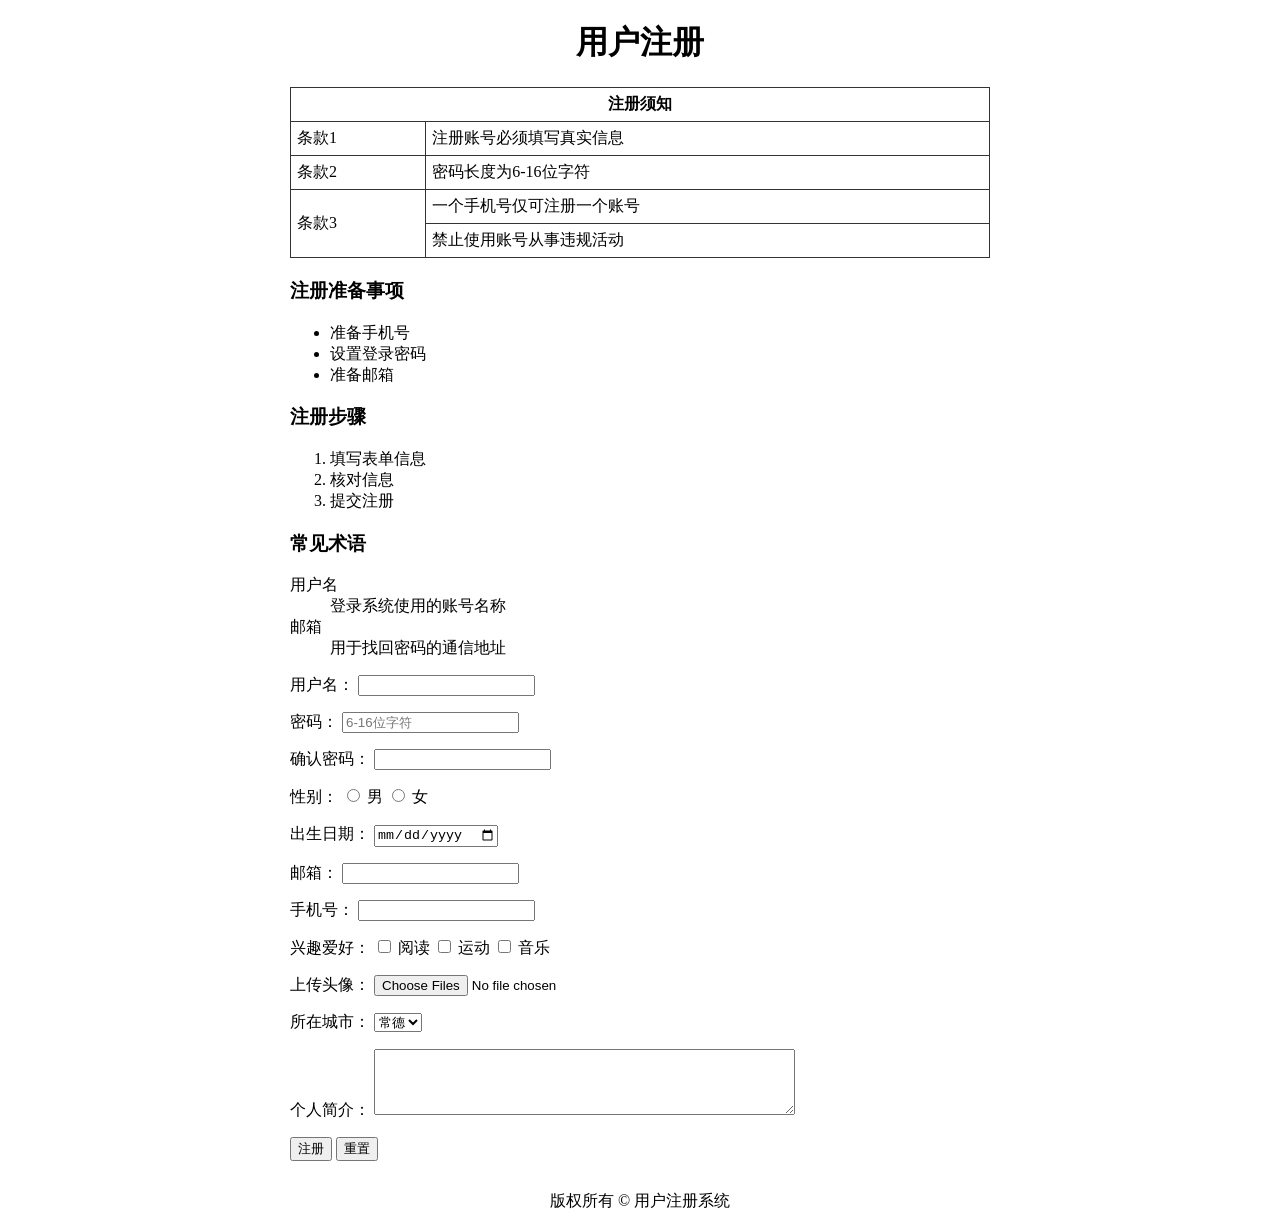
<file: index.html>
<!DOCTYPE html>
<html lang="zh-CN">
<head>
    <meta charset="UTF-8">
    <title>用户注册页面</title>
    <link rel="stylesheet" href="style.css">
</head>
<body>
    <header>
        <h1>用户注册</h1>
    </header>
    <main>
        <table>
            <thead>
                <tr>
                    <th colspan="2">注册须知</th>
                </tr>
            </thead>
            <tbody>
                <tr>
                    <td>条款1</td>
                    <td>注册账号必须填写真实信息</td>
                </tr>
                <tr>
                    <td>条款2</td>
                    <td>密码长度为6-16位字符</td>
                </tr>
                <tr>
                    <td rowspan="2">条款3</td>
                    <td>一个手机号仅可注册一个账号</td>
                </tr>
                <tr>
                    <td>禁止使用账号从事违规活动</td>
                </tr>
            </tbody>
        </table>

        <h3>注册准备事项</h3>
        <ul>
            <li>准备手机号</li>
            <li>设置登录密码</li>
            <li>准备邮箱</li>
        </ul>
        <h3>注册步骤</h3>
        <ol>
            <li>填写表单信息</li>
            <li>核对信息</li>
            <li>提交注册</li>
        </ol>
        <h3>常见术语</h3>
        <dl>
            <dt>用户名</dt>
            <dd>登录系统使用的账号名称</dd>
            <dt>邮箱</dt>
            <dd>用于找回密码的通信地址</dd>
        </dl>

        <form id="registerForm">
            <p>
                <label for="username">用户名：</label>
                <input type="text" name="username" id="username" required>
            </p>
            <p>
                <label for="password">密码：</label>
                <input type="password" name="password" id="password" placeholder="6-16位字符">
            </p>
            <p>
                <label for="confirmPassword">确认密码：</label>
                <input type="password" name="confirmPassword" id="confirmPassword">
            </p>
            <p>
                <label>性别：</label>
                <input type="radio" name="gender" id="male" value="male">
                <label for="male">男</label>
                <input type="radio" name="gender" id="female" value="female">
                <label for="female">女</label>
            </p>
            <p>
                <label for="birthday">出生日期：</label>
                <input type="date" name="birthday" id="birthday">
            </p>
            <p>
                <label for="email">邮箱：</label>
                <input type="email" name="email" id="email" required>
            </p>
            <p>
                <label for="phone">手机号：</label>
                <input type="tel" name="phone" id="phone">
            </p>
            <p>
                <label>兴趣爱好：</label>
                <input type="checkbox" name="hobby" id="read" value="reading">
                <label for="read">阅读</label>
                <input type="checkbox" name="hobby" id="sport" value="sports">
                <label for="sport">运动</label>
                <input type="checkbox" name="hobby" id="music" value="music">
                <label for="music">音乐</label>
            </p>
            <p>
                <label for="avatar">上传头像：</label>
                <input type="file" name="avatar" id="avatar" accept="image/*" multiple>
            </p>
            <p>
                <label for="city">所在城市：</label>
                <select name="city" id="city">
                    <option value="changde" selected>常德</option>
                    <option value="changsha">长沙</option>
                    <option value="zhuzhou">株洲</option>
                </select>
            </p>
            <p>
                <label for="bio">个人简介：</label>
                <textarea name="bio" id="bio" rows="4" cols="50"></textarea>
            </p>
            <p>
                <button type="submit">注册</button>
                <button type="reset">重置</button>
            </p>
        </form>
    </main>
    <footer>
        <p>版权所有 © 用户注册系统</p>
    </footer>

    <script>
        const form = document.getElementById("registerForm");
        form.addEventListener("submit", function(e){
            e.preventDefault();
            const formData = new FormData(form);
            console.log("表单提交成功：");
            for(let item of formData){
                console.log(item);
            }
            alert('提交成功！打开F12控制台查看数据');
        })
    </script>
</body>
</html>
</file>
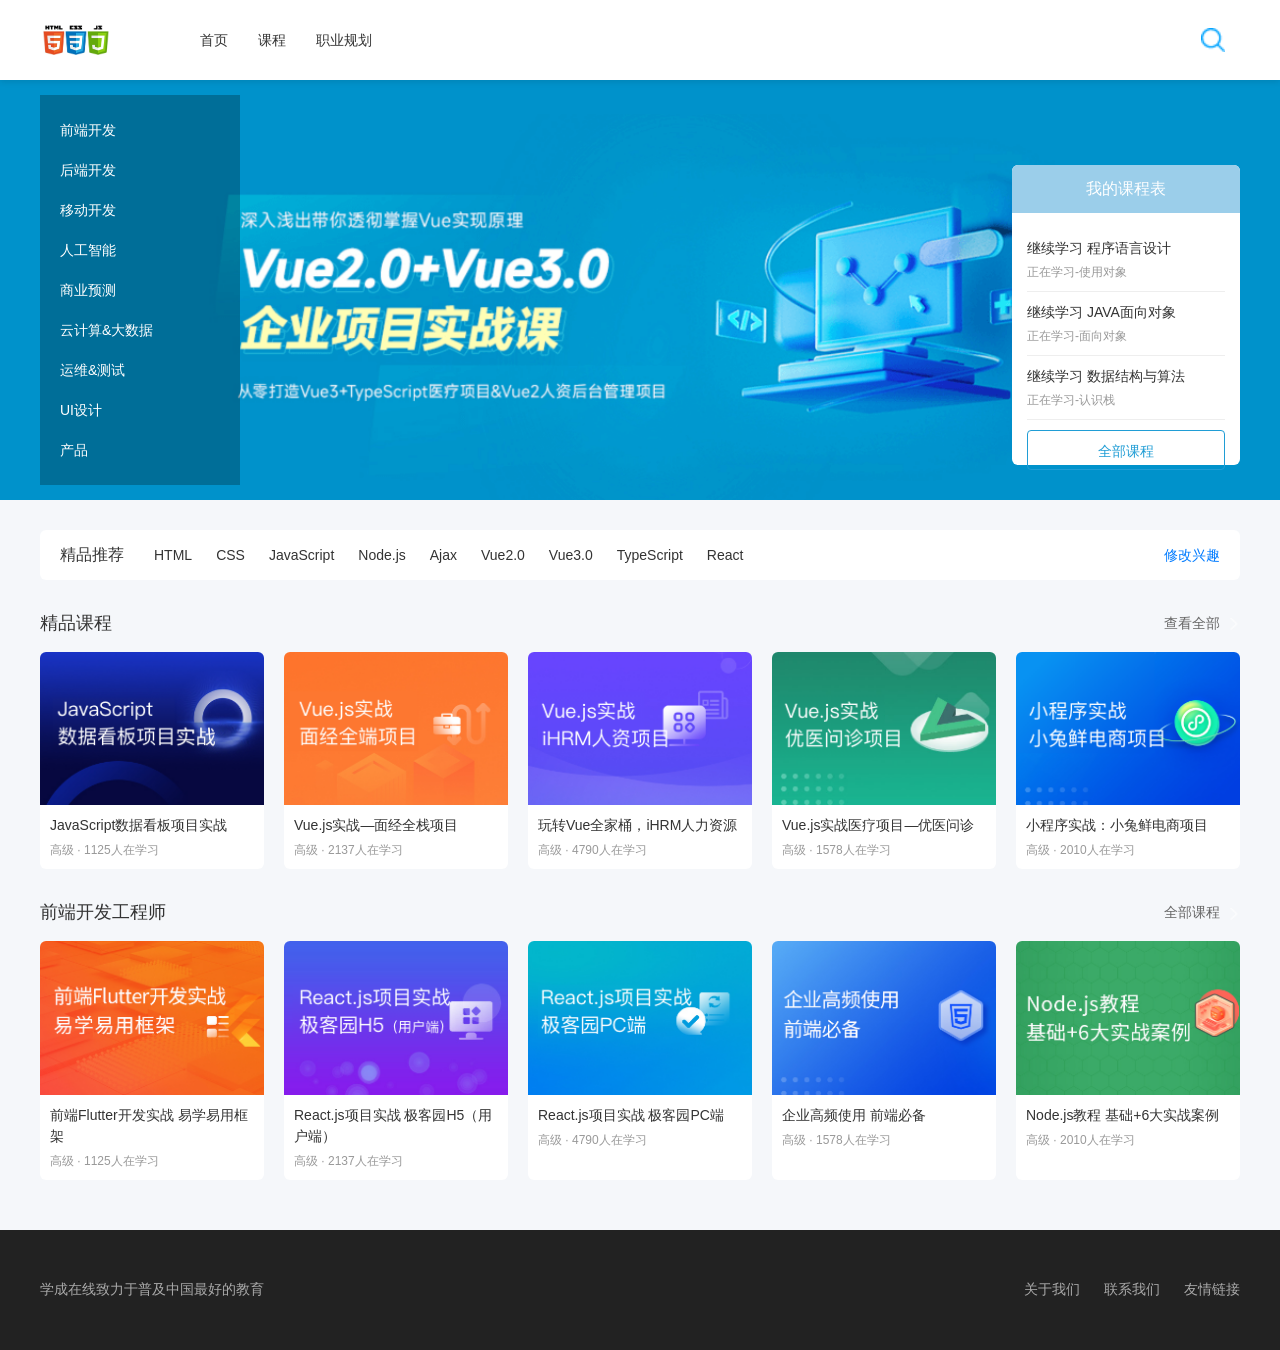
<file: 网站首页资料/index.html>
<!DOCTYPE html>
<html lang="zh-CN">
<head>
    <meta charset="UTF-8">
    <meta name="viewport" content="width=device-width, initial-scale=1.0">
    <title>学成在线</title>
    <link rel="stylesheet" href="./css/base.css">
    <link rel="stylesheet" href="./css/index.css">
</head>
<body>
    <div class="header">
        <div class="wrapper">
            <div class="logo"></div>
            <div class="nav">
                <ul>
                    <li><a href="#">首页</a></li>
                    <li><a href="#">课程</a></li>
                    <li><a href="#">职业规划</a></li>
                </ul>
            </div>
            <div class="search"></div>
        </div>
    </div>

    <div class="banner">
        <div class="wrapper">
            <div class="left">
                <ul>
                    <li><a href="#">前端开发</a></li>
                    <li><a href="#">后端开发</a></li>
                    <li><a href="#">移动开发</a></li>
                    <li><a href="#">人工智能</a></li>
                    <li><a href="#">商业预测</a></li>
                    <li><a href="#">云计算&amp;大数据</a></li>
                    <li><a href="#">运维&amp;测试</a></li>
                    <li><a href="#">UI设计</a></li>
                    <li><a href="#">产品</a></li>
                </ul>
            </div>
            <!-- ✅ 恢复我的课程表 -->
            <div class="right">
                <h3>我的课程表</h3>
                <div class="content">
                    <ul>
                        <li>
                            <h4>继续学习 程序语言设计</h4>
                            <p>正在学习-使用对象</p>
                        </li>
                        <li>
                            <h4>继续学习 JAVA面向对象</h4>
                            <p>正在学习-面向对象</p>
                        </li>
                        <li>
                            <h4>继续学习 数据结构与算法</h4>
                            <p>正在学习-认识栈</p>
                        </li>
                    </ul>
                    <a href="#" class="all">全部课程</a>
                </div>
            </div>
        </div>
    </div>

    <div class="recommend wrapper">
        <h3>精品推荐</h3>
        <ul>
            <li><a href="#">HTML</a></li>
            <li><a href="#">CSS</a></li>
            <li><a href="#">JavaScript</a></li>
            <li><a href="#">Node.js</a></li>
            <li><a href="#">Ajax</a></li>
            <li><a href="#">Vue2.0</a></li>
            <li><a href="#">Vue3.0</a></li>
            <li><a href="#">TypeScript</a></li>
            <li><a href="#">React</a></li>
        </ul>
        <a href="#" class="modify">修改兴趣</a>
    </div>

    <div class="course wrapper">
        <div class="hd">
            <h3>精品课程</h3>
            <a href="#">查看全部 <i class="arrow"></i></a>
        </div>
        <div class="bd">
            <div class="item">
                <img src="./uploads/course01.png" alt="">
                <h4>JavaScript数据看板项目实战</h4>
                <p>高级 · 1125人在学习</p>
            </div>
            <div class="item">
                <img src="./uploads/course02.png" alt="">
                <h4>Vue.js实战—面经全栈项目</h4>
                <p>高级 · 2137人在学习</p>
            </div>
            <div class="item">
                <img src="./uploads/course03.png" alt="">
                <h4>玩转Vue全家桶，iHRM人力资源</h4>
                <p>高级 · 4790人在学习</p>
            </div>
            <div class="item">
                <img src="./uploads/course04.png" alt="">
                <h4>Vue.js实战医疗项目—优医问诊</h4>
                <p>高级 · 1578人在学习</p>
            </div>
            <div class="item">
                <img src="./uploads/course05.png" alt="">
                <h4>小程序实战：小兔鲜电商项目</h4>
                <p>高级 · 2010人在学习</p>
            </div>
        </div>
    </div>

    <div class="engineer wrapper">
        <div class="hd">
            <h3>前端开发工程师</h3>
            <a href="#" class="more">全部课程 <i class="arrow"></i></a>
        </div>
        <div class="bd">
            <div class="item">
                <img src="./uploads/course06.png" alt="">
                <h4>前端Flutter开发实战 易学易用框架</h4>
                <p>高级 · 1125人在学习</p>
            </div>
            <div class="item">
                <img src="./uploads/course07.png" alt="">
                <h4>React.js项目实战 极客园H5（用户端）</h4>
                <p>高级 · 2137人在学习</p>
            </div>
            <div class="item">
                <img src="./uploads/course08.png" alt="">
                <h4>React.js项目实战 极客园PC端</h4>
                <p>高级 · 4790人在学习</p>
            </div>
            <div class="item">
                <img src="./uploads/course09.png" alt="">
                <h4>企业高频使用 前端必备</h4>
                <p>高级 · 1578人在学习</p>
            </div>
            <div class="item">
                <img src="./uploads/course10.png" alt="">
                <h4>Node.js教程 基础+6大实战案例</h4>
                <p>高级 · 2010人在学习</p>
            </div>
        </div>
    </div>

    <div class="rights">
        <div class="wrapper">
            <div class="left">
                <p>学成在线致力于普及中国最好的教育</p>
            </div>
            <div class="right">
                <a href="#">关于我们</a>
                <a href="#">联系我们</a>
                <a href="#">友情链接</a>
            </div>
        </div>
    </div>
</body>
</html>
</file>
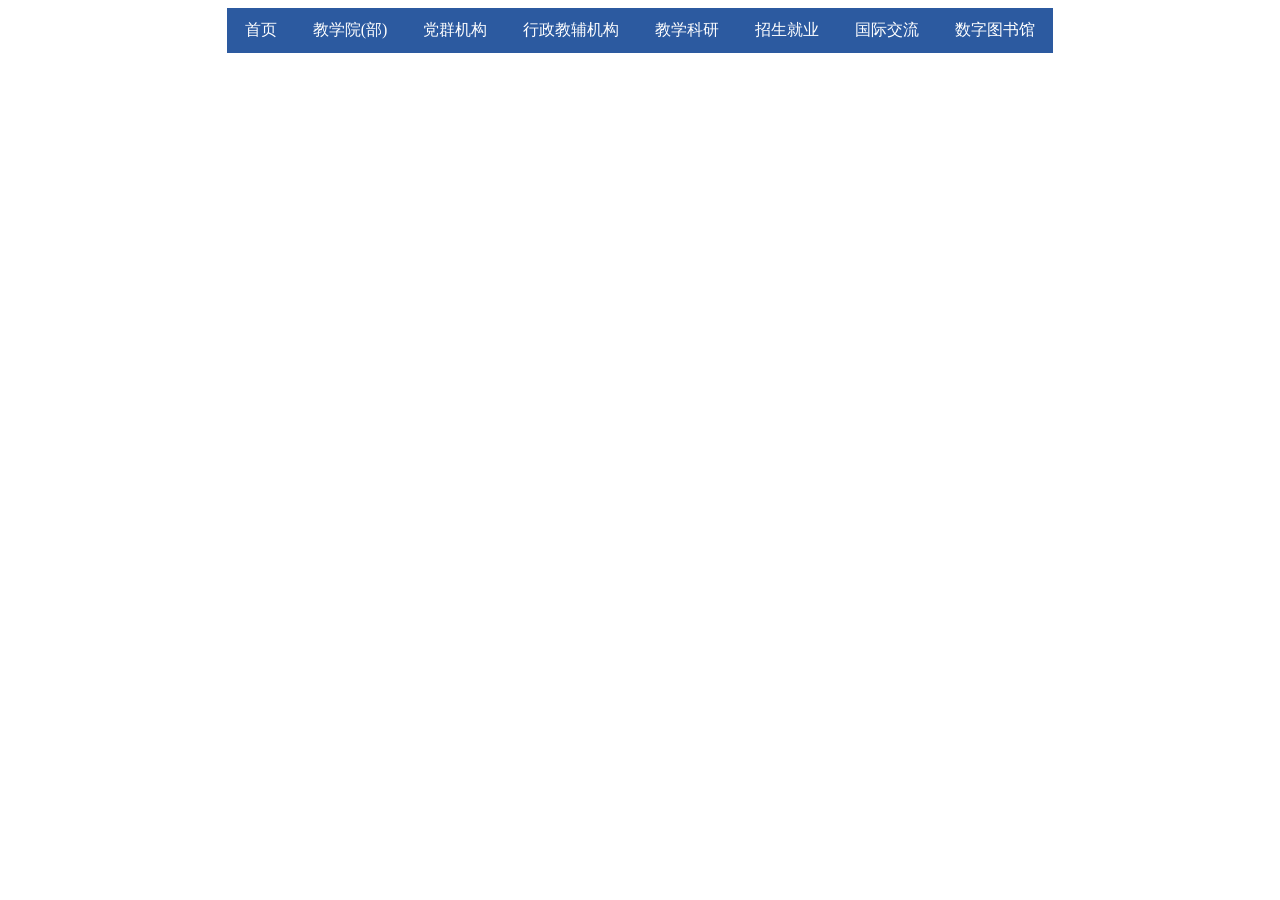
<file: 实验3—导航菜单/一级菜单.html>
<!DOCTYPE html>
<html lang="en">
<head>
    <meta charset="UTF-8">
    <meta name="viewport" content="width=device-width, initial-scale=1.0">
    <title>一级水平导航菜单</title>
    <style>
      table {
  border-collapse: collapse;
}
tr {
  display: flex;
}
td {
  padding:12px 18px;
  background:#2c5aa0;
}
td a {
  color:white;
  text-decoration:none;
}
td:hover {
  background:#1d3f70;
}
  

    </style>
</head>
<body>
    <table align="center">
        <tr>           
            <td><a href="#">首页</a></td>
            <td><a href="#">教学院(部)</a></td>
            <td><a href="#">党群机构</a></td>
            <td><a href="#">行政教辅机构</a></td>
            <td><a href="#">教学科研</a></td>
            <td><a href="#">招生就业</a></td>
            <td><a href="#">国际交流</a></td>
            <td><a href="#">数字图书馆</a></td>
        </tr>
    </table>
    
</body>
</html>
</file>
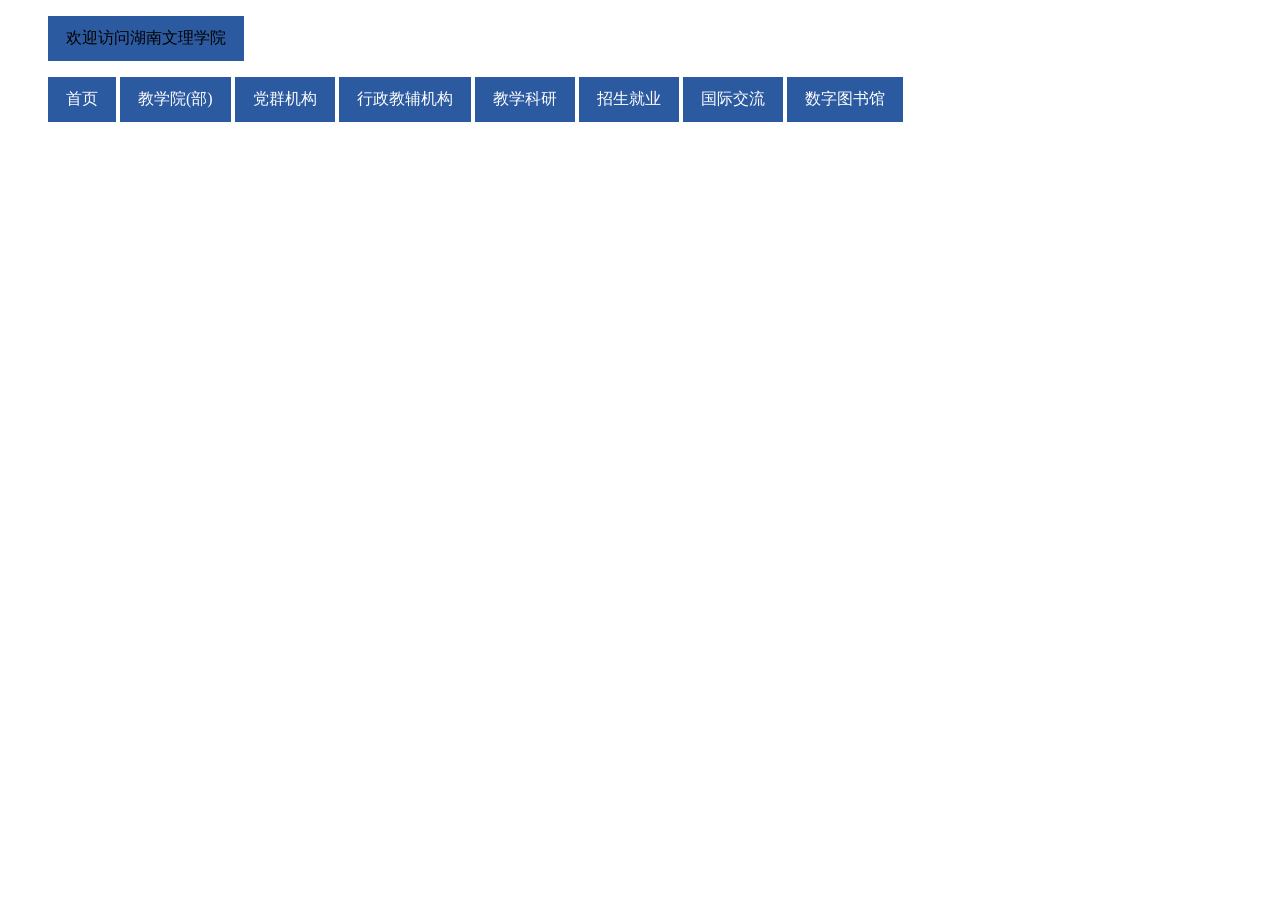
<file: 实验3—导航菜单/二级菜单.html>
<!DOCTYPE html>
<html lang="en">
<head>
    <meta charset="UTF-8">
    <meta name="viewport" content="width=device-width, initial-scale=1.0">
    <title>二级水平导航菜单</title>
    <style>
li {
  list-style: none;
  display: inline-block;
  position: relative;
  padding:12px 18px;
  background:#2c5aa0;
}
li a {
  color:white;
  text-decoration:none;
}
li:hover {
  background:#1d3f70;
}
li > ul {
  display: none;
  position: absolute;
  top:100%;
  left:0;
  background:#333;
  z-index:999;
  padding:0;
}
li:hover > ul {
  display:block;
}
li > ul > li {
  display:block;
  white-space: nowrap;
}
</style>

</head>
<body>
    <ul>
        <li class="logo">欢迎访问湖南文理学院</li>
    </ul>
    <ul>         
        <li><a href="#">首页</a></li>
        <li><a href="#">教学院(部)</a>
            <ul>
                <li><a href="#">计算机与电气工程学院</a></li>
                <li><a href="#">芙蓉学院</a></li>
            </ul>
        </li>
        <li><a href="#">党群机构</a></li>        
        <li><a href="#">行政教辅机构</a></li>
        <li><a href="#">教学科研</a></li>
        <li><a href="#">招生就业</a></li>
        <li><a href="#">国际交流</a></li>
        <li><a href="#">数字图书馆</a></li>
    </ul>    
</body>
</html>
</file>
<file: style.css>
*{
    box-sizing: border-box;
}
header{
    text-align:center;
}
main{
    width:700px;
    margin:0 auto;
}
table{
    border-collapse: collapse;
    width:100%;
    margin-bottom:20px;
}
th,td{
    border:1px solid #333;
    padding:6px;
}
footer{
    text-align:center;
    margin-top:30px;
}
</file>
<file: 网站首页资料/css/base.css>
/* 基础公共样式：清除默认样式 + 设置通用样式 */
* {
  margin: 0;
  padding: 0;
  box-sizing: border-box;
}

li {
  list-style: none;
}

body {
  font: 14px/1.5 "Microsoft Yahei", "Hiragino Sans GB", "Heiti SC", "WenQuanYi Micro Hei", sans-serif;
  color: #333;
}

a {
  color: #333;
  text-decoration: none;
}
</file>
<file: 网站首页资料/css/index.css>
* {
    margin: 0;
    padding: 0;
    box-sizing: border-box;
}
li {
    list-style: none;
}
a {
    text-decoration: none;
    color: #333;
}
.wrapper {
    width: 1200px;
    margin: 0 auto;
}
body {
    padding-top: 80px;
    font-family: "Microsoft YaHei", sans-serif;
    background-color: #f5f7fa;
}

/* 头部 */
.header {
    position: fixed;
    top: 0;
    left: 0;
    width: 100%;
    height: 80px;
    background-color: #fff;
    box-shadow: 0 2px 6px rgba(0,0,0,0.1);
    z-index: 999;
}
.header .wrapper {
    height: 80px;
    display: flex;
    align-items: center;
}
.header .logo {
    width: 120px;
    height: 30px;
    background: url("../images/logo.png") no-repeat left center;
    background-size: contain;
    margin-right: 40px;
}
.header .nav {
    flex: 1;
}
.header .nav ul {
    display: flex;
    gap: 30px;
}
.header .search {
    width: 24px;
    height: 24px;
    background: url("../images/search.png") no-repeat center;
    background-size: contain;
    margin-right: 15px;
}

/* Banner + 我的课程表 */
.banner {
    height: 420px;
    background: url("../uploads/banner.png") no-repeat center;
    background-size: cover;
}
.banner .wrapper {
    height: 420px;
    display: flex;
    align-items: center;
    justify-content: space-between;
}
.banner .left {
    width: 200px;
    background-color: rgba(0,0,0,0.25);
    padding: 15px 0;
}
.banner .left li {
    height: 40px;
    line-height: 40px;
    padding-left: 20px;
}
.banner .left a {
    color: #fff;
    font-size: 14px;
}
/* ✅ 课程表样式 */
.banner .right {
    width: 228px;
    height: 300px;
    background-color: #fff;
    border-radius: 6px;
    margin-top: 50px;
}
.banner .right h3 {
    height: 48px;
    line-height: 48px;
    background-color: #9bceea;
    color: #fff;
    text-align: center;
    font-size: 16px;
    font-weight: normal;
    border-radius: 6px 6px 0 0;
}
.banner .right .content {
    padding: 15px;
}
.banner .right .content li {
    border-bottom: 1px solid #eee;
    padding: 10px 0;
}
.banner .right .content li h4 {
    font-size: 14px;
    font-weight: normal;
    margin-bottom: 4px;
}
.banner .right .content li p {
    font-size: 12px;
    color: #999;
}
.banner .right .content .all {
    display: block;
    height: 40px;
    line-height: 40px;
    text-align: center;
    border: 1px solid #209dd5;
    color: #209dd5;
    border-radius: 4px;
    margin-top: 10px;
    font-size: 14px;
}

/* 箭头 */
.arrow {
    display: inline-block;
    width: 12px;
    height: 12px;
    margin-left: 4px;
    background: url("../images/right.png") no-repeat center;
    background-size: contain;
    vertical-align: middle;
}
a:hover .arrow {
    background-image: url("../images/right-hover.png");
}

/* 精品推荐 */
.recommend {
    margin-top: 30px;
    height: 50px;
    line-height: 50px;
    background-color: #fff;
    border-radius: 6px;
    display: flex;
    align-items: center;
    padding: 0 20px;
}
.recommend h3 {
    font-size: 16px;
    margin-right: 30px;
    font-weight: normal;
}
.recommend ul {
    display: flex;
    gap: 24px;
    flex: 1;
}
.recommend .modify {
    font-size: 14px;
    color: #007bff;
}

/* 课程卡片通用 */
.course, .engineer {
    margin-top: 30px;
}
.hd {
    display: flex;
    justify-content: space-between;
    align-items: center;
    margin-bottom: 15px;
}
.hd h3 {
    font-size: 18px;
    font-weight: normal;
}
.hd a {
    font-size: 14px;
    color: #666;
}
.bd {
    display: grid;
    grid-template-columns: repeat(5, 1fr);
    gap: 20px;
}
.item {
    background-color: #fff;
    border-radius: 6px;
    overflow: hidden;
    transition: transform 0.3s;
    cursor: pointer;
}
.item:hover {
    transform: translateY(-5px);
    box-shadow: 0 4px 12px rgba(0,0,0,0.1);
}
.item img {
    width: 100%;
    display: block;
}
.item h4 {
    font-size: 14px;
    padding: 10px 10px 5px;
    font-weight: normal;
}
.item p {
    font-size: 12px;
    color: #999;
    padding: 0 10px 10px;
}

/* 页脚 */
.rights {
    margin-top: 50px;
    height: 120px;
    background-color: #222;
    color: #aaa;
}
.rights .wrapper {
    height: 120px;
    display: flex;
    justify-content: space-between;
    align-items: center;
}
.rights .left p {
    font-size: 14px;
}
.rights .right a {
    color: #aaa;
    margin-left: 20px;
    font-size: 14px;
}
</file>
